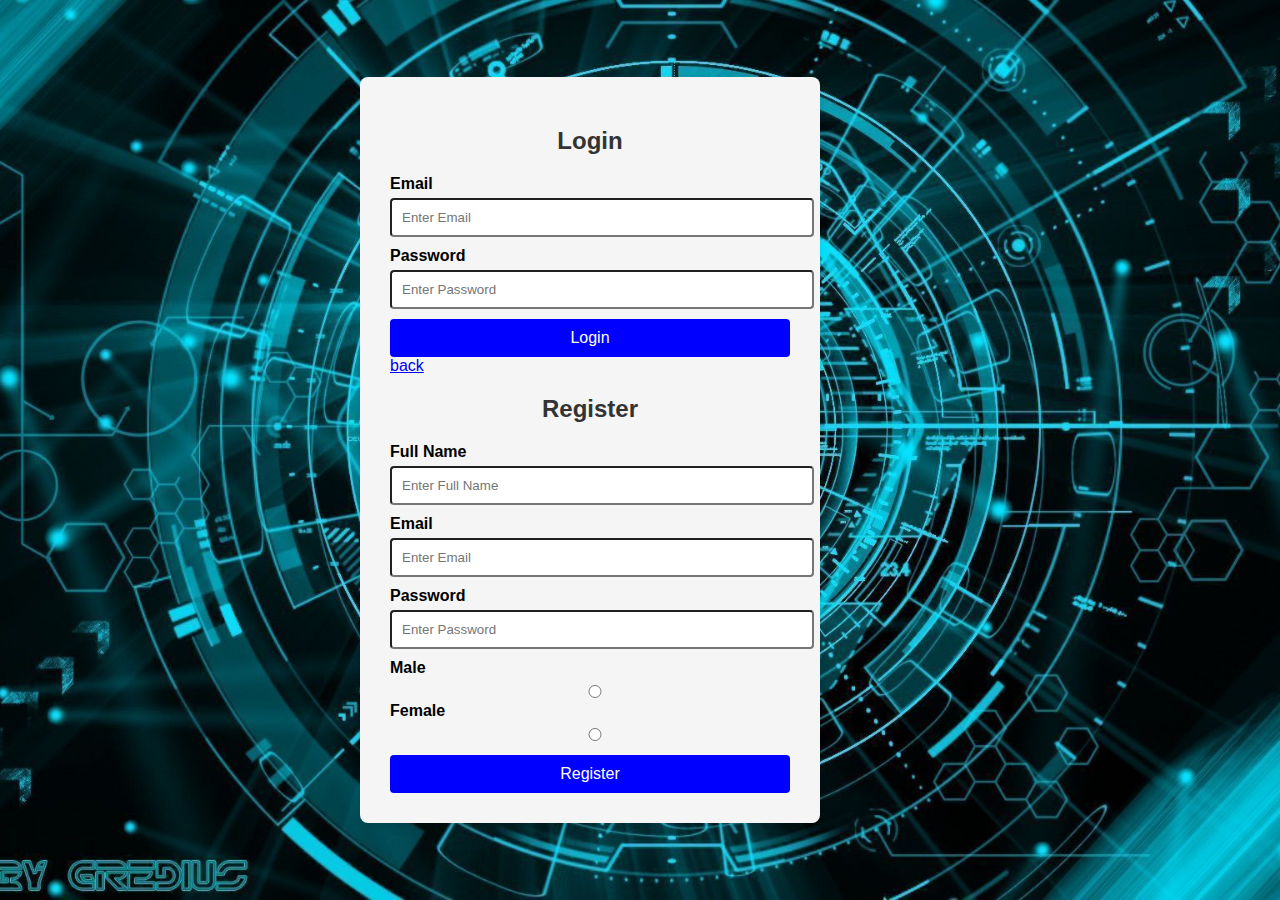
<file: loginandregistration.html>
<!doctype html>
<html lang="en">
<head>
    <style>
        body {
            background-image: url('static/images/wp13196125-modern-technology-wallpapers.jpg');
            background-size: cover;
            background-position: center;
        }

        .content {
            color: white;
            font-size: 24px;
            text-align: center;
            padding: 50px;
        }

        .form-group {
            margin: 10px 0;
        }

        button {
            background-color: #4CAF50;
            color: white;
            padding: 10px 20px;
            border: none;
            cursor: pointer;
            position: relative;
            transition: all 0.2s ease;
        }

        button:hover {
            background-color: #45a049;
        }

        #message {
            color: red;
            font-size: 20px;
            display: none;
        }
    </style>

    <link rel="stylesheet" href="css/mystyle.css">
    <meta charset="UTF-8">
    <meta name="viewport" content="width=device-width, user-scalable=no, initial-scale=1.0, maximum-scale=1.0, minimum-scale=1.0">
    <meta http-equiv="X-UA-Compatible" content="ie=edge">
    <title>Login and Registration</title>
</head>
<body>

<div class="container">
    <!-- Start of login form -->
    <div id="login-form">
        <h2>Login</h2>
        <form action="login_process.php" method="POST">
            <div class="form-group">
                <label for="login-email">Email</label>
                <input type="email" id="login-email" name="Email" placeholder="Enter Email" required>
            </div>
            <div class="form-group">
                <label for="login-password">Password</label>
                <input type="password" id="login-password" name="Password" placeholder="Enter Password" required>
            </div>
            <button type="submit" id="login-button">Login</button>
            <a href="http://localhost:63342/umoja/umoja.html?_ijt=hb9kdj124tn20oht90rpo1btn&_ij_reload=RELOAD_ON_SAVE">back</a>
        </form>
    </div>
    <!-- End of login form -->

    <!-- Start of registration form -->
    <div id="registration-form">
        <h2>Register</h2>
        <form action="register_process.php" method="POST">
            <div class="form-group">
                <label for="register-name">Full Name</label>
                <input type="text" id="register-name" name="Full_Name" placeholder="Enter Full Name" required>
            </div>
            <div class="form-group">
                <label for="register-email">Email</label>
                <input type="email" id="register-email" name="Email" placeholder="Enter Email" required>
            </div>
            <div class="form-group">
                <label for="register-password">Password</label>
                <input type="password" id="register-password" name="Password" placeholder="Enter Password" required>
            </div>
            <div class="form-group">
                <label for="male">Male</label>
                <input type="radio" id="male" name="gender" value="male">
                <label for="female">Female</label>
                <input type="radio" id="female" name="gender" value="female">
            </div>
            <button type="submit" id="register-button">Register</button>
        </form>
    </div>
    <!-- End of registration form -->

    <div id="message">Stop cheating! Use the mouse!</div>
</div>

<div class="content">
    <!-- Add any additional content here -->
</div>

<script>
    // Handle mouse movement for button repelling effect
    let loginButton = document.getElementById("login-button");
    let registerButton = document.getElementById("register-button");
    let message = document.getElementById("message");

    // Adjust the speed of the button's movement
    let repellingSpeed = 20;

    function moveButtonAway(event, button) {
        let mouseX = event.clientX;
        let mouseY = event.clientY;

        let buttonRect = button.getBoundingClientRect();
        let buttonX = buttonRect.left + buttonRect.width / 2;
        let buttonY = buttonRect.top + buttonRect.height / 2;

        let deltaX = mouseX - buttonX;
        let deltaY = mouseY - buttonY;

        let angle = Math.atan2(deltaY, deltaX);
        let distance = Math.sqrt(deltaX * deltaX + deltaY * deltaY);

        // Move the button away from the mouse
        let moveX = Math.cos(angle) * repellingSpeed;
        let moveY = Math.sin(angle) * repellingSpeed;

        // Apply the movement to the button
        button.style.transform = `translate(${moveX}px, ${moveY}px)`;
    }

    // Mouse move event listener
    document.addEventListener("mousemove", (event) => {
        moveButtonAway(event, loginButton);
        moveButtonAway(event, registerButton);
    });

    // Keyboard "Enter" press handler
    document.addEventListener("keydown", (event) => {
        if (event.key === "Enter") {
            event.preventDefault(); // Prevent form submission
            message.style.display = "block";
        }
    });
</script>

</body>
</html>
</file>
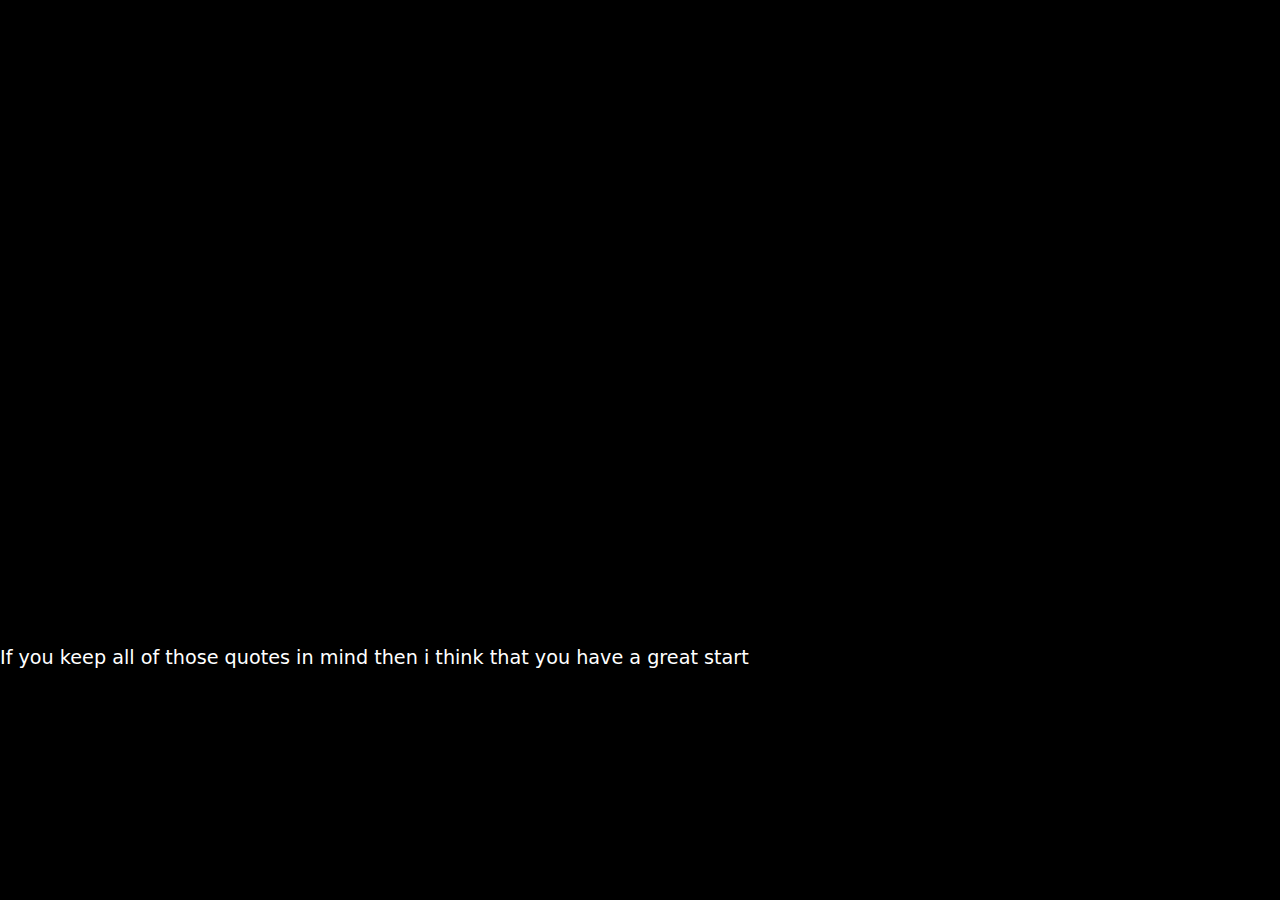
<file: quote videos.html>
<!doctype html>
<html lang="en">
<head>
   <link rel="stylesheet" href="static/css/bootstrap.min.css">
  <meta charset="UTF-8">
  <meta name="viewport"
        content="width=device-width, user-scalable=no, initial-scale=1.0, maximum-scale=1.0, minimum-scale=1.0">
  <meta http-equiv="X-UA-Compatible" content="ie=edge">
  <title>videos</title>
</head>
<style>
  body{
      background-color: black;
      
  }
</style>
<iframe width="560" height="315" src="https://www.youtube.com/embed/Wj7Q4_Oabuc?si=iw9b0tuemnglvRiu" title="YouTube video player" frameborder="0" allow="accelerometer; autoplay; clipboard-write; encrypted-media; gyroscope; picture-in-picture; web-share" referrerpolicy="strict-origin-when-cross-origin" allowfullscreen></iframe>
<iframe width="560" height="315" src="https://www.youtube.com/embed/0wQLflDq-yU?si=oTYwFmRG1vzGOBvw" title="YouTube video player" frameborder="0" allow="accelerometer; autoplay; clipboard-write; encrypted-media; gyroscope; picture-in-picture; web-share" referrerpolicy="strict-origin-when-cross-origin" allowfullscreen></iframe>
<iframe width="560" height="315" src="https://www.youtube.com/embed/MgvAsbWdD2w?si=EglmFCpJmcL1sxI0" title="YouTube video player" frameborder="0" allow="accelerometer; autoplay; clipboard-write; encrypted-media; gyroscope; picture-in-picture; web-share" referrerpolicy="strict-origin-when-cross-origin" allowfullscreen></iframe>
<iframe width="560" height="315" src="https://www.youtube.com/embed/lr9otjmuh8Y?si=xsiJtvjUZxD5aFZT" title="YouTube video player" frameborder="0" allow="accelerometer; autoplay; clipboard-write; encrypted-media; gyroscope; picture-in-picture; web-share" referrerpolicy="strict-origin-when-cross-origin" allowfullscreen></iframe>
<p style="color: white;font-size: larger">If you keep all of those quotes in mind then i think that you have a great start</p>
<script src="static/js/bootstrap.bundle.min.js"></script>
</body>
</html>
</file>
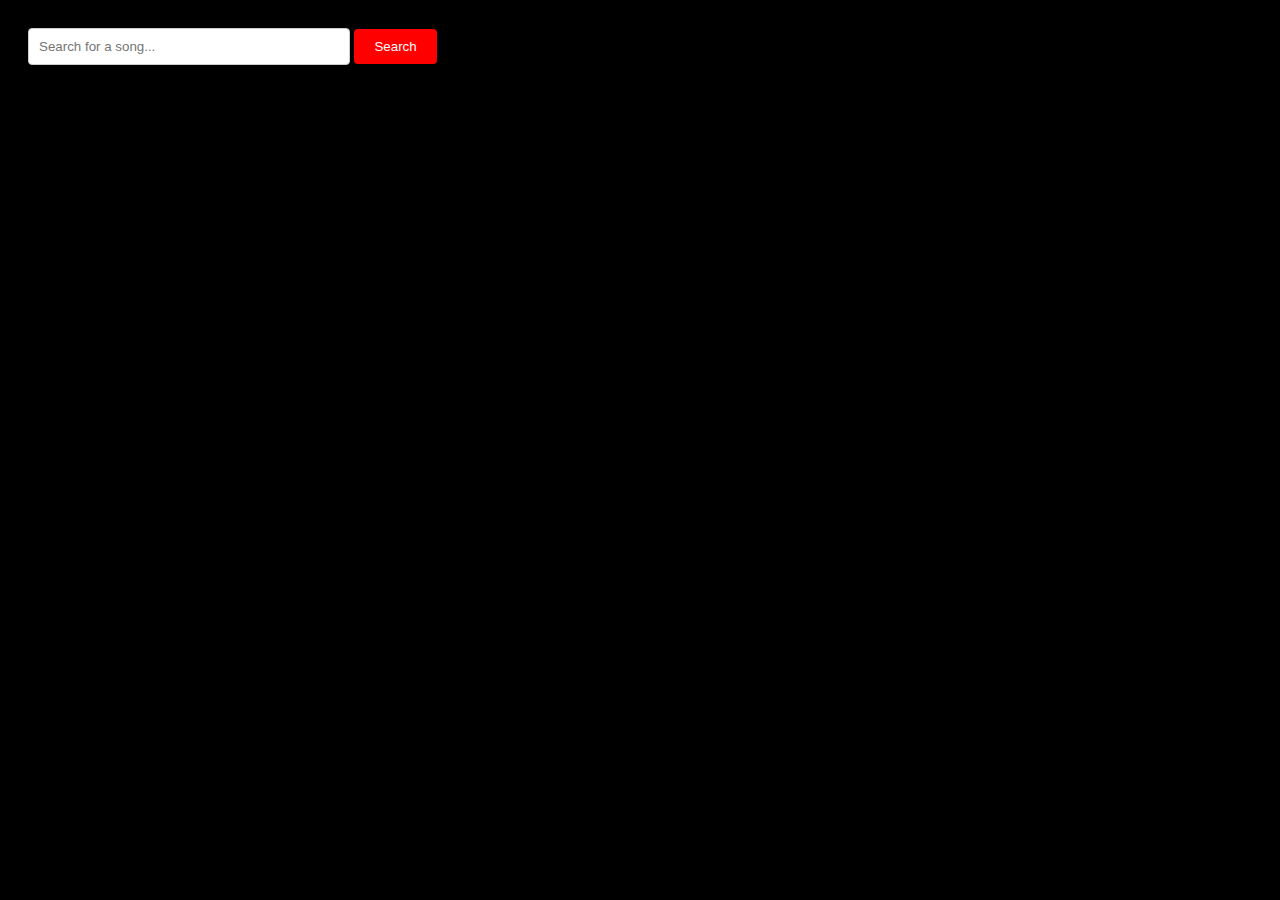
<file: songs.html>
<!DOCTYPE html>
<html lang="en">
<head>
    <meta charset="UTF-8">
    <meta name="viewport" content="width=device-width, initial-scale=1.0">
    <title>YouTube Music Search</title>
    <style>
        body {
            font-family: Arial, sans-serif;
            background-color: black;
            padding: 20px;
        }
        .search-container {
            margin-bottom: 20px;
        }
        .search-container input[type="text"] {
            width: 300px;
            padding: 10px;
            border-radius: 4px;
            border: 1px solid #ccc;
        }
        .search-container button {
            padding: 10px 20px;
            border: none;
            border-radius: 4px;
            background-color: #ff0000;
            color: white;
            cursor: pointer;
        }
        .results-container {
            margin-top: 20px;
        }
        .results-container ul {
            list-style-type: none;
            padding: 0;
        }
        .results-container li {
            margin-bottom: 10px;
        }
        iframe {
            margin-top: 20px;
            width: 100%;
            height: 360px;
            border: none;
        }
    </style>
</head>
<body>
    <div class="search-container">
        <input type="text" id="searchQuery" placeholder="Search for a song...">
        <button onclick="searchYouTube()">Search</button>
    </div>
    <div class="results-container" id="results">
        <ul></ul>
    </div>
    <iframe id="player" src="" allow="autoplay"></iframe>

    <script>
        function searchYouTube() {
            const query = document.getElementById('searchQuery').value;
            const resultsContainer = document.getElementById('results').getElementsByTagName('ul')[0];
            resultsContainer.innerHTML = '';

            const url = `https://www.youtube.com/results?search_query=${encodeURIComponent(query)}`;
            window.open(url, '_blank');
        }
    </script>
</body>
</html>
</file>
<file: css/mystyle.css>
body{
    font-family: Arial, sans-serif;
    margin: 0;
    padding: 0;
    display: flex;
    justify-content: center;
    align-items: center;
    height: 100vh;
background-color: antiquewhite;
}
.container{
    width: 400px;
    background-color: whitesmoke;
    padding: 30px;
    border-radius: 8px;
    box-shadow: 0 4px 8px rgba(0,0,0,0.1);
}
h2{
    text-align: center;
    margin-bottom: 20px;
    color: #333;
}
label{
    display: block;
    margin-bottom: 5px;
    font-weight: bold;
}
input{
    width: 100%;
    padding: 10px;
    border-radius: 4px;

}
button{
    width: 100%;
    padding: 10px;
    border-radius: 4px;
    background-color: blue;
    border: none;
    color: #fff;
    font-size: 16px;
    cursor: pointer;
}
button:hover{
    background-color: #301934;
}
.form-container{
    border: 2px solid red;
    border-width: 3px;
    border-radius: 30px;
text-align: center;
    background-color: blue;
    text-decoration-color: whitesmoke;
}
register{
    color: white;
}
</file>
